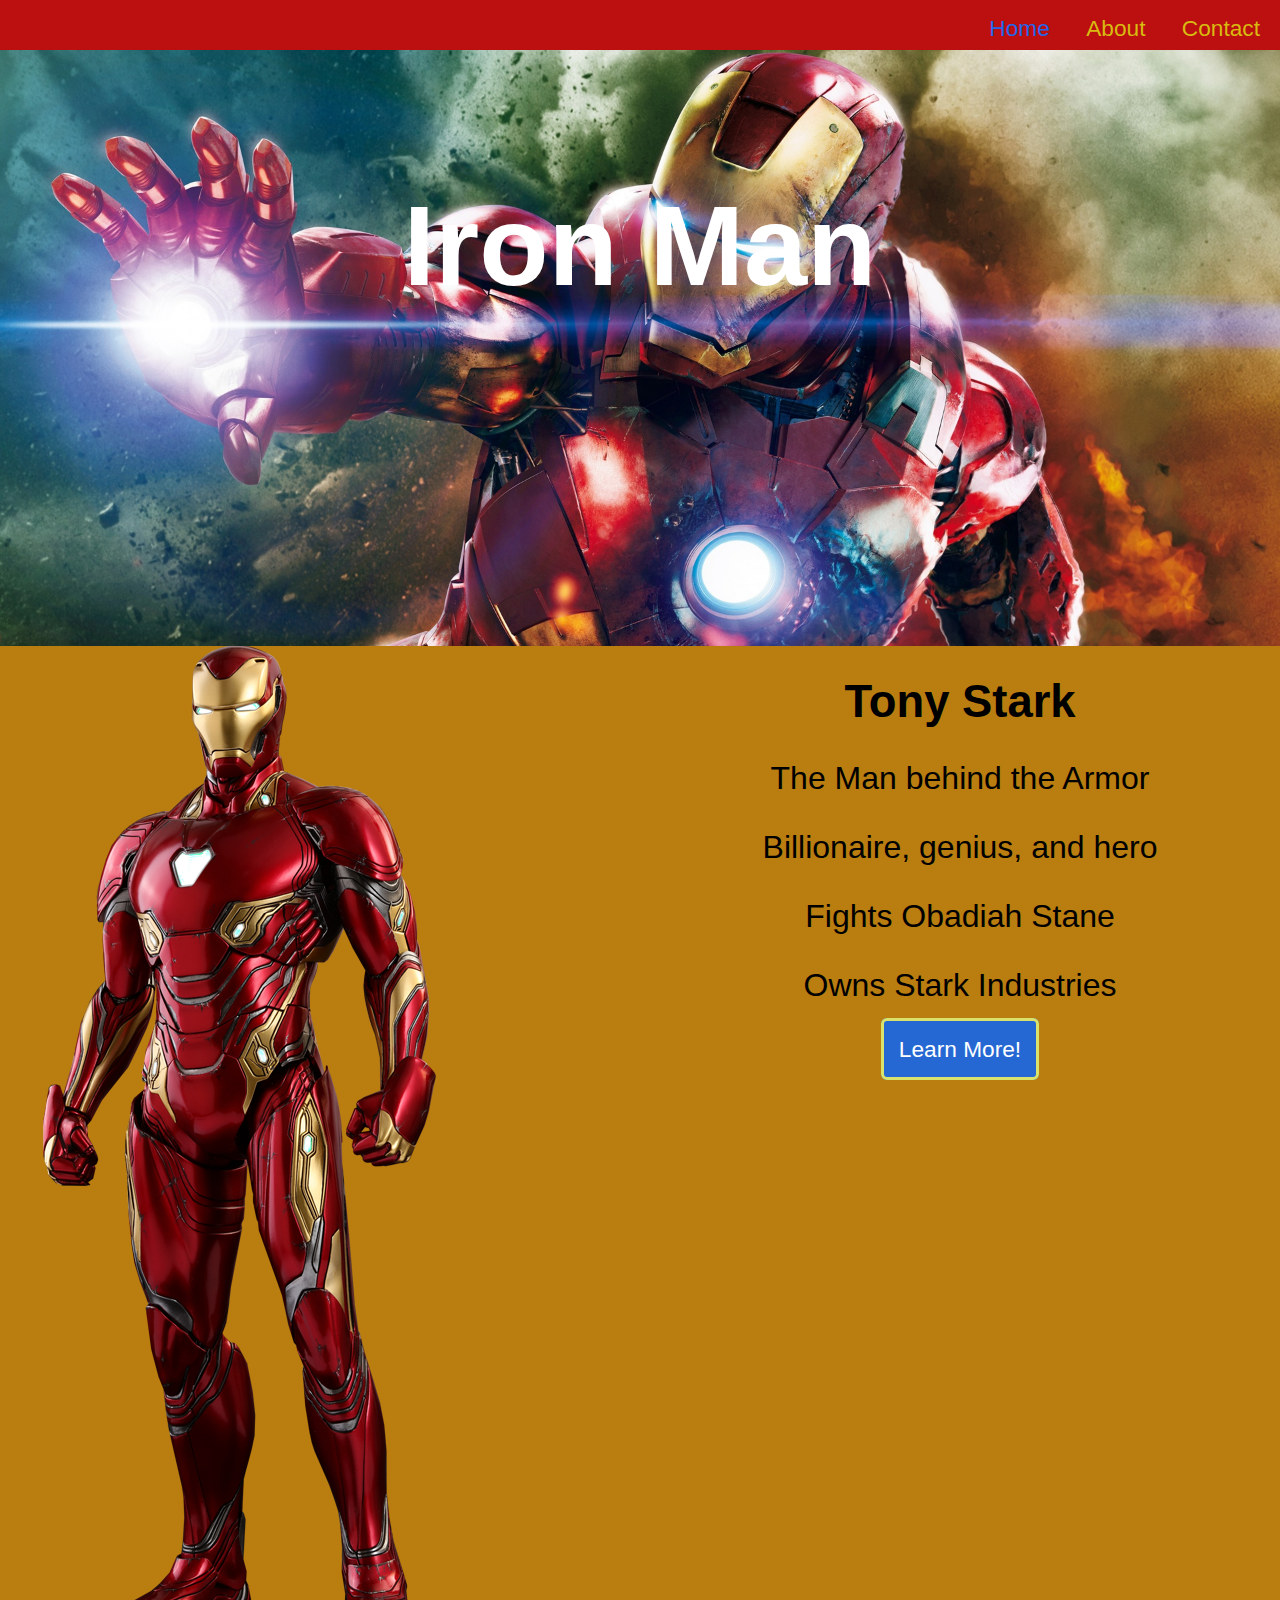
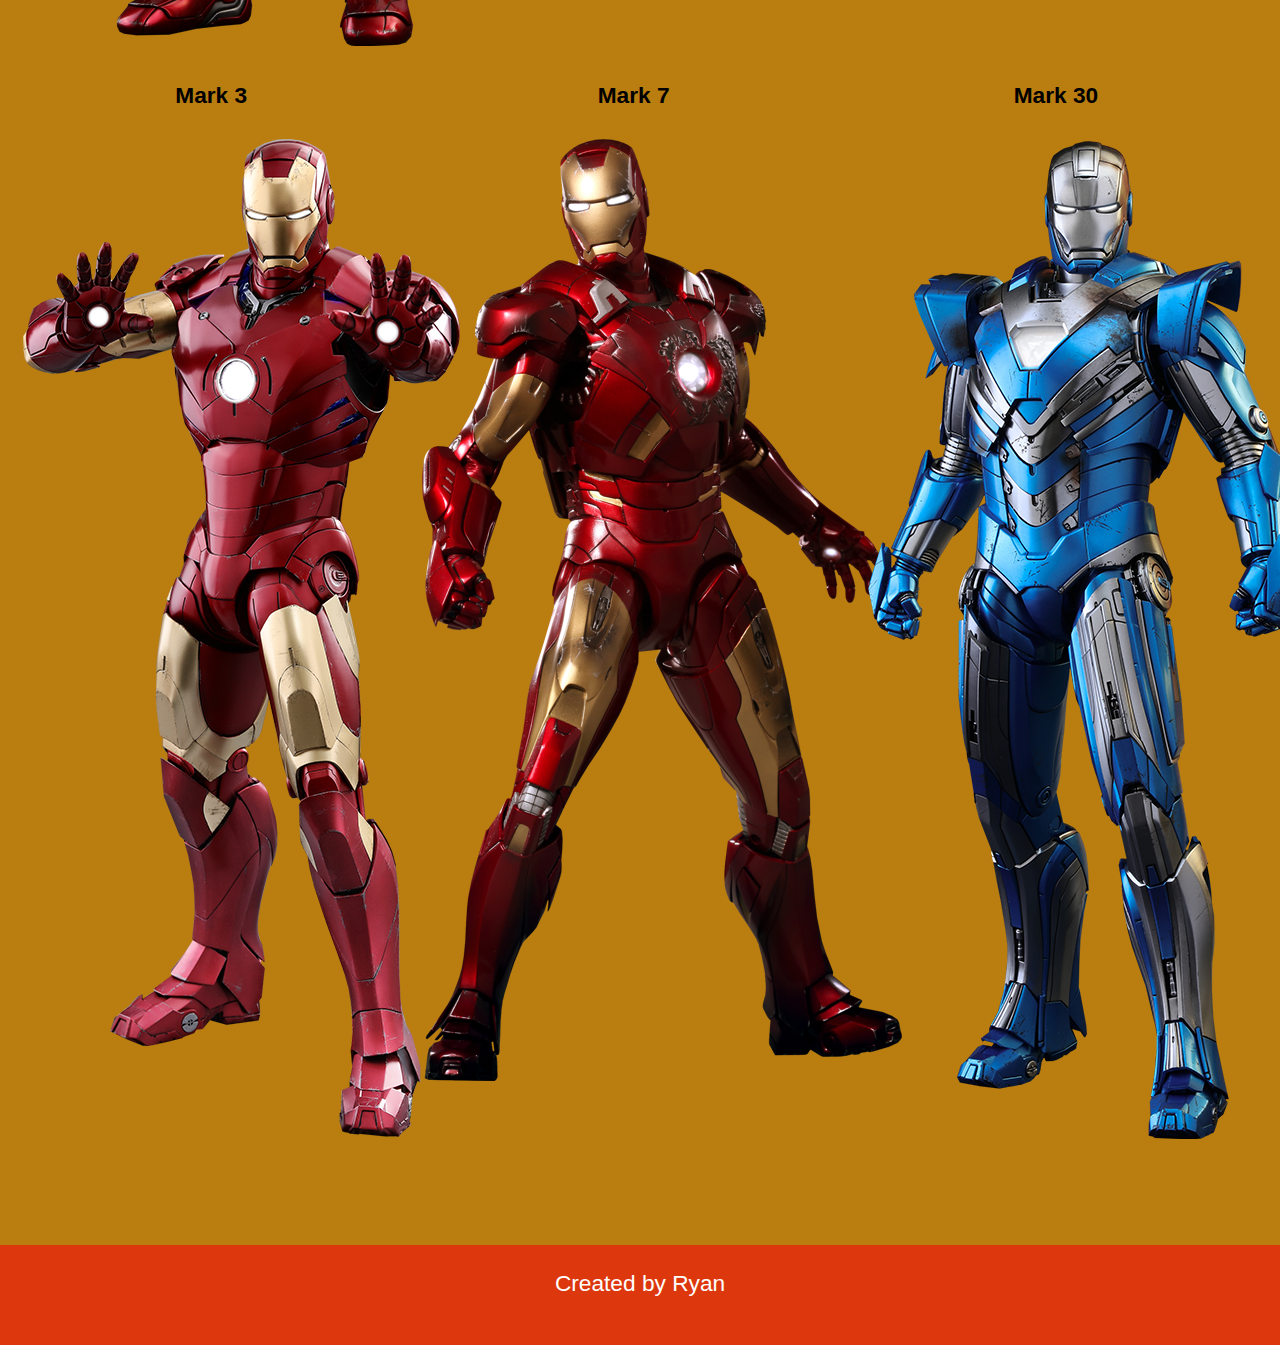
<file: index.html>
<!DOCTYPE html>
<html lang="en">

<head>
    <meta charset="UTF-8">
    <meta name="viewport" content="width=device-width, initial-scale=1.0">
    <meta http-equiv="X-UA-Compatible" content="ie=edge">
    <title>Iron Man</title>
    <link rel="stylesheet" href="style.css">
    <link href="https://fonts.googleapis.com/css?family=Abril+Fatface" rel="stylesheet">
</head>

<body>
    <header id="header">
        <ul id="nav">
            <li>
                <a href="index.html" id="active">Home</a>
            </li>
            <li>
                <a href="about.html">About</a>
            </li>
            <li>
                <a href="contact.html">Contact</a>
            </li>
        </ul>
    </header>
    <div id="banner">
        <div>
            <h1 id="banner-text">Iron Man</h1>
        </div>
    </div>

    <div id="information">
        <div class="float-left" id="info-image">
            <Img src="./Images/IM50.png">
        </div>
        <div class="float-right" id="info-text">
            <h1 class="center">Tony Stark</h1>
            <p class="center info-list"> The Man behind the Armor </p>
            <p class="center info-list"> Billionaire, genius, and hero</p>
            <p class="center info-list"> Fights Obadiah Stane</p>
            <P class="center info-list"> Owns Stark Industries</P>
            <div class="center">
                <a href="about.html" id="info-button">Learn More!</a>
            </div>
        </div>
    </div>
    <div id="cols">
        <div class="third">
            <h4> Mark 3</h4>
            <Img src="./Images/Mark 3.png">
        </div>
        <div class="third">
            <h4> Mark 7</h4>
            <Img src="./Images/Mark 7.png">
        </div>
        <div class="third">
            <h4> Mark 30 </h4>
            <Img src="./Images/Mark 30.png">
        </div>
    </div>
    <footer>
        <p class="center">Created by Ryan</p>
    </footer>
</body>

</html>
</file>
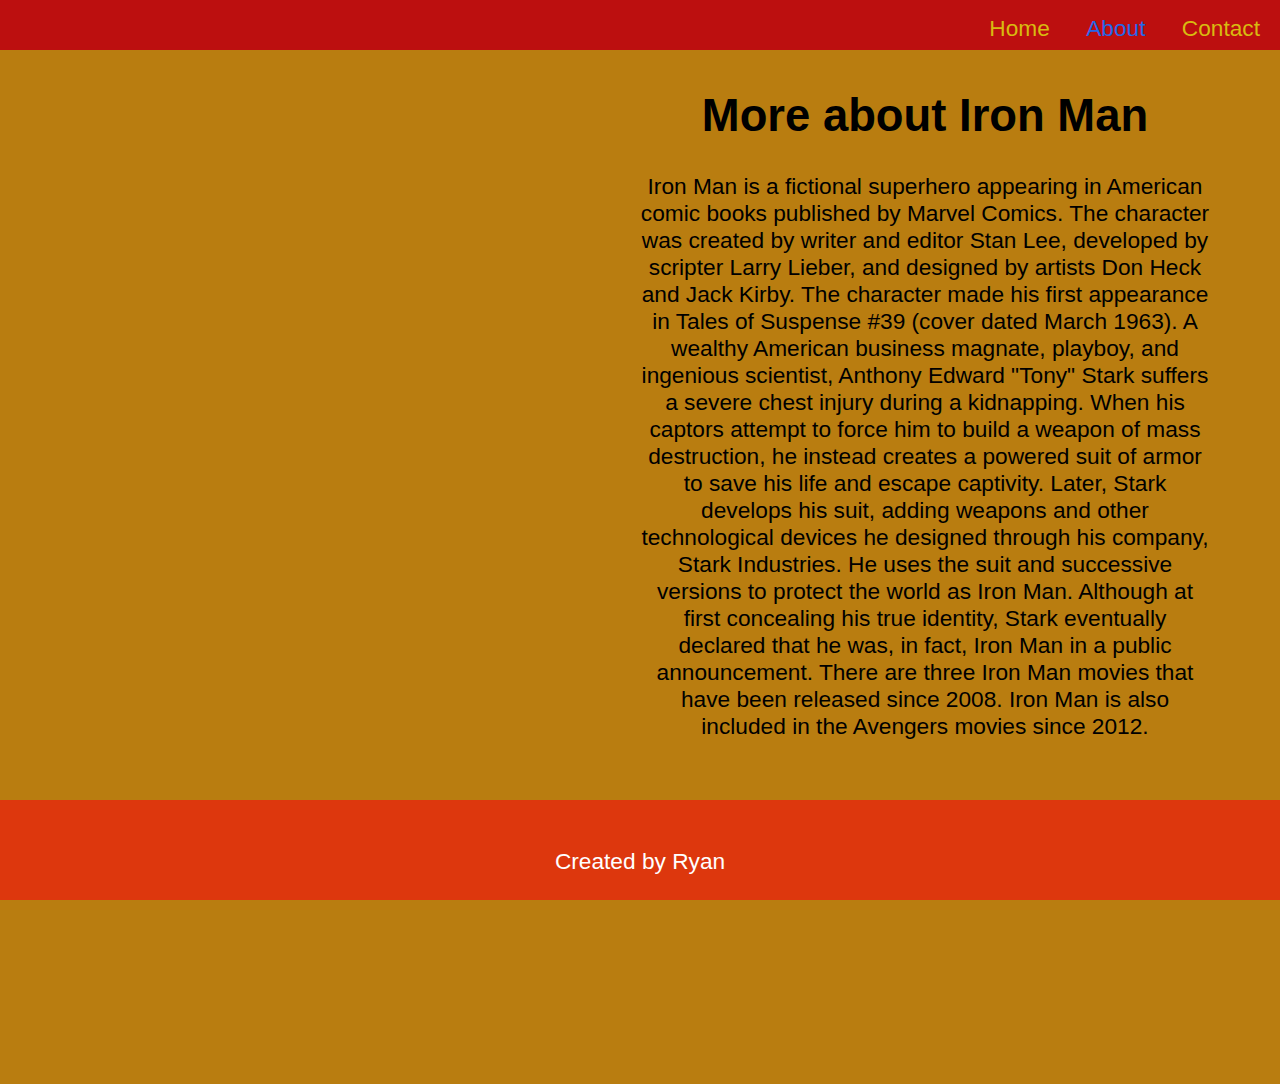
<file: about.html>
<!DOCTYPE html>
<html lang="en">

<head>
    <meta charset="UTF-8">
    <meta name="viewport" content="width=device-width, initial-scale=1.0">
    <meta http-equiv="X-UA-Compatible" content="ie=edge">
    <title>Iron Man</title>
    <link rel="stylesheet" href="style.css">
    <link href="https://fonts.googleapis.com/css?family=Abril+Fatface" rel="stylesheet">
    <link href="https://fonts.googleapis.com/css?family=Abril+Fatface" rel="stylesheet">
</head>

<body>
    <header id="header">
        <ul id="nav">
            <li>
                <a href="index.html">Home</a>
            </li>
            <li>
                <a href="about.html" id="active">About</a>
            </li>
            <li>
                <a href="contact.html">Contact</a>
            </li>
        </ul>
    </header>
    <div id="about">
        <div class="half float-left">
            <iframe width="560" height="315" src="https://www.youtube.com/embed/ZXjZjoMZUpY" frameborder="0" allow="autoplay; encrypted-media"
                allowfullscreen></iframe>
        </div>
        <div class="half float-right">
            <h1 class="center"> More about Iron Man</h1>
            <p class="center">Iron Man is a fictional superhero appearing in American comic books published by Marvel Comics. The character
                was created by writer and editor Stan Lee, developed by scripter Larry Lieber, and designed by artists Don
                Heck and Jack Kirby. The character made his first appearance in Tales of Suspense #39 (cover dated March
                1963). A wealthy American business magnate, playboy, and ingenious scientist, Anthony Edward "Tony" Stark
                suffers a severe chest injury during a kidnapping. When his captors attempt to force him to build a weapon
                of mass destruction, he instead creates a powered suit of armor to save his life and escape captivity. Later,
                Stark develops his suit, adding weapons and other technological devices he designed through his company,
                Stark Industries. He uses the suit and successive versions to protect the world as Iron Man. Although at
                first concealing his true identity, Stark eventually declared that he was, in fact, Iron Man in a public
                announcement. There are three Iron Man movies that have been released since 2008. Iron Man is also included
                in the Avengers movies since 2012. </p>
            <div class="center">
                <iframe width="560" height="315" src="https://www.youtube.com/embed/KW9LNbij3A8" frameborder="0" allow="autoplay; encrypted-media"
                    allowfullscreen></iframe>
            </div>
        </div>
    </div>
    <footer class="bottom">
        <p class="center">Created by Ryan</p>
    </footer>

</body>

</html>
</file>
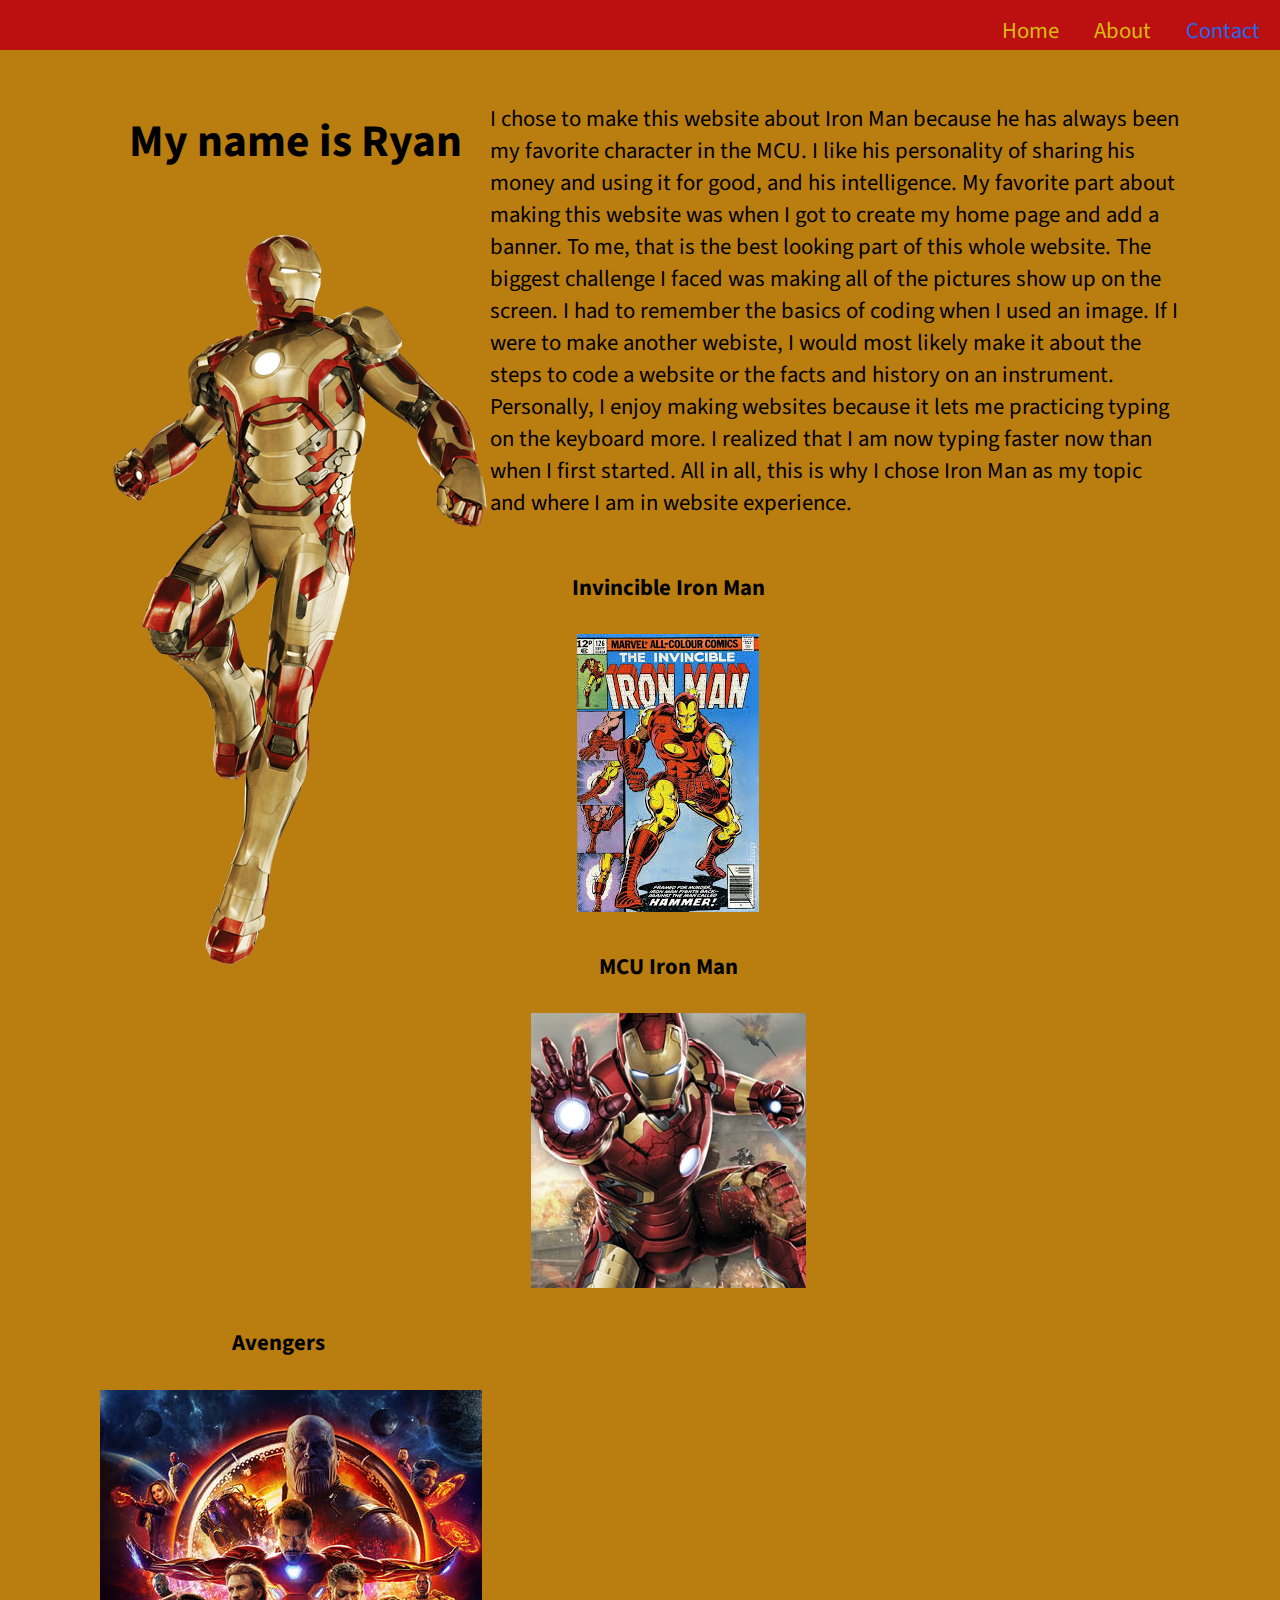
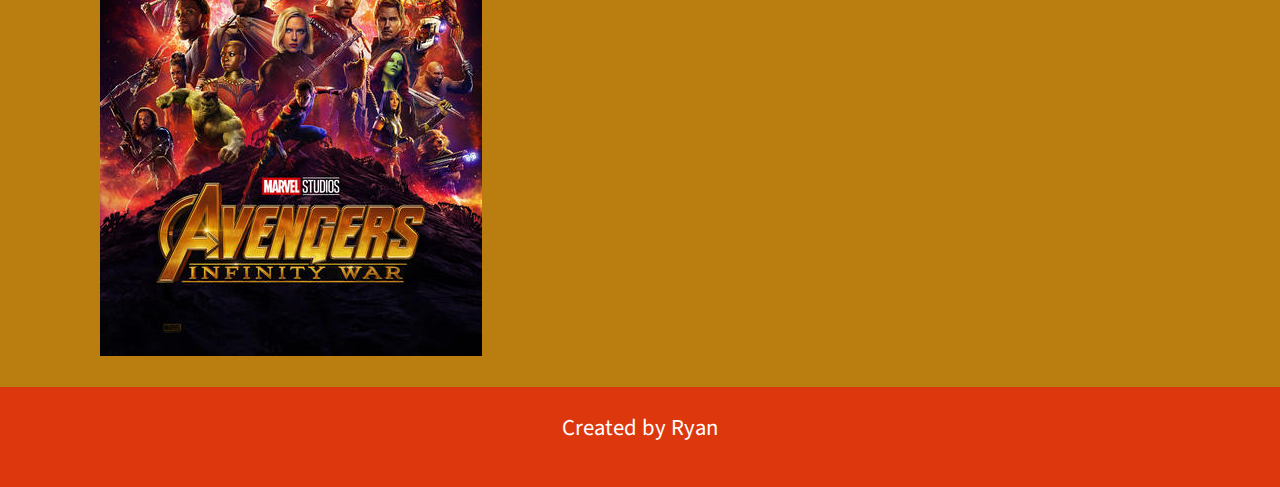
<file: contact.html>
<!DOCTYPE html>
<html lang="en">

<head>
    <meta charset="UTF-8">
    <meta name="viewport" content="width=device-width, initial-scale=1.0">
    <meta http-equiv="X-UA-Compatible" content="ie=edge">
    <title>Iron Man</title>
    <link rel="stylesheet" href="style.css">
    <link href="https://fonts.googleapis.com/css?family=Bitter|Source+Sans+Pro" rel="stylesheet">

    <body>
        <header id="header">
            <ul id="nav">
                <li>
                    <a href="index.html">Home</a>
                </li>
                <li>
                    <a href="about.html">About</a>
                </li>
                <li>
                    <a href="contact.html" id="active">Contact</a>
                </li>
            </ul>
        </header>
        <div id="contact">
            <div id="contact-img">
                <h1 class="center">My name is Ryan</h1>
                <img src="./Images/IM42.png">
            </div>
            <div id="conteact-text">
                <p>I chose to make this website about Iron Man because he has always been my favorite character in the MCU.
                    I like his personality of sharing his money and using it for good, and his intelligence. My favorite
                    part about making this website was when I got to create my home page and add a banner. To me, that is
                    the best looking part of this whole website. The biggest challenge I faced was making all of the pictures
                    show up on the screen. I had to remember the basics of coding when I used an image. If I were to make
                    another webiste, I would most likely make it about the steps to code a website or the facts and history
                    on an instrument. Personally, I enjoy making websites because it lets me practicing typing on the keyboard
                    more. I realized that I am now typing faster now than when I first started. All in all, this is why I
                    chose Iron Man as my topic and where I am in website experience. </p>
            </div>
            <div class="third">
                <h4> Invincible Iron Man</h4>
                <img src="./Images/IMCOMIC1.jpg">
            </div>
            <div class="third">
                <h4> MCU Iron Man</h4>
                <img src="./Images/IMMCU.jpg">
            </div>
            <div class="third">
                <h4> Avengers </h4>
                <img src="./Images/AVENGERS.jpg">
            </div>
        </div>

        <footer>
            <p class="center">Created by Ryan</p>
        </footer>


    </body>

</html>
</file>
<file: style.css>
body {
    margin: 0;
    padding: 0;
    box-sizing: border-box;
    font-family: 'Source Sans Pro', sans-serif;
    background-color: #B97d10;
    font-size: 22.7px;
}

.list-style {
    list-style-type: none;
}

.half {
    width: 50%;
}

.float-left {
    float: left;
}

.float-right {
    float: right;
}

.center {
    text-align: center;
}

header {
    padding: 10px 5px;
    height: 30px; 
    position: absolute;
    top: 0;
    left: 0;
    right:0;
}

#header {
    background-color: #bc0f0f;
}

#nav {
    float: right;
    list-style-type: none;
    margin: 0;
}

#nav>li {
    display: inline-block;
    margin: 5px 15px; 
}

#nav>li>a {
    text-decoration: none; 
    color: #d8ba11
}

#nav>li>a:hover {
    color: #226de5
}

#active {
    color: #2567ea !important;
}

#banner {
    width: 100%; 
    height: 600px; 
    background-image: url('./Images/banner.jpg');
    background-size: cover;
    background-position: top;
    margin-top: -30px;
}

#banner-text {
    color: white;
    text-align: center;
    font-size: 5em;
    line-height:400px;
}

#information {
    overflow: hidden;
}

#info-image {
    width: 50%
}

#info-text {
    width: 50%
}

.info-list {
    font-size: xx-large;
}

#info-button {
    background-color: #2668d3;
    color: white;
    padding: 15px;
    border: #dbe26c 3px solid;
    border-radius: 6px;
    text-decoration: none;
}

#info-button:hover {
    background-color:#e00d0d; 
    border: #0d68e0 2px soplid;
    padding: 20px
}

.third {
    width: 33%;
    float: left;
    text-align: center;
    max-height: 1100px;
}

.about-images {
    width: 80%;
}

#cols {
    overflow: hidden;
    margin-bottom: 100px;
}

footer {
    height: 100px;
    background-color: #dd370d;
    
}

.bottom {
    position: absolute;
    width: 100%;
    bottom: 0%;
}

footer>p {
    color: white;
    padding-top: 25px;
}

#about {
    padding-top: 60px;
    padding-left: 70px;
    padding-right: 70px;
    overflow:hidden;
}

#contact {
    padding-top: 80px;
    padding-left: 100px;
    padding-right: 100px;
    overflow: hidden;
}

#contact-img {
    float: left;
}

#contact-img>img {
    height: 100%;
}

#contact-img>h1 {
    padding-bottom: 30px;
}

#contact-text {
    padding-top: 150px;
    padding-left: 500px;
    padding-right: 80px;
}
</file>
